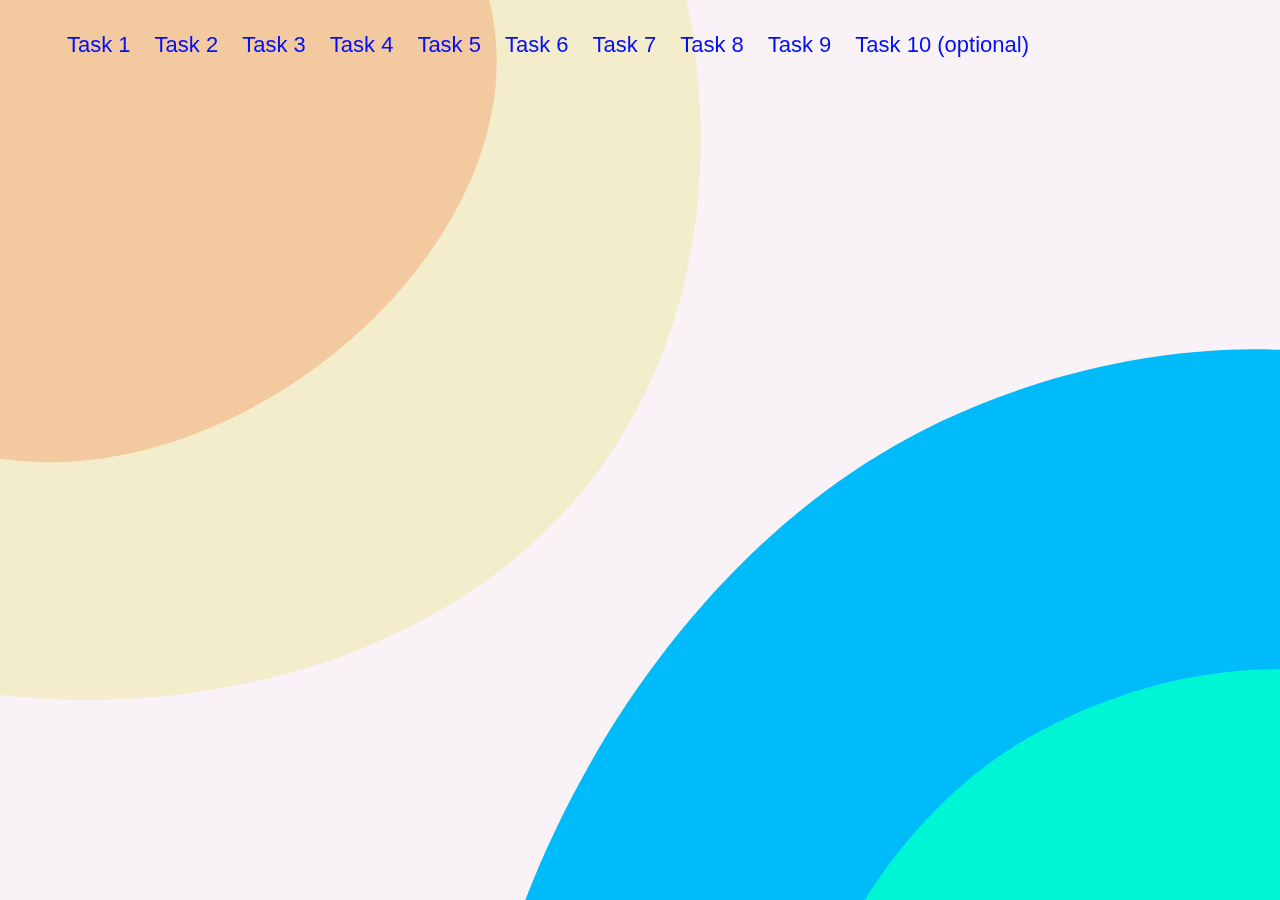
<file: index.html>
<!DOCTYPE html>
<html lang="eng">
  <head>
    <meta charset="UTF-8" />
    <meta http-equiv="X-UA-Compatible" content="IE=edge" />
    <meta name="viewport" content="width=device-width, initial-scale=1.0" />
    <title>Homework 6</title>
    <link rel="stylesheet" href="css/common.css" />
    
  </head>
  <body>
    <ul>
      <li><a href="task-01.html">Task 1</a></li>
      <li><a href="task-02.html">Task 2</a></li>
      <li><a href="task-03.html">Task 3</a></li>
      <li><a href="task-04.html">Task 4</a></li>
      <li><a href="task-05.html">Task 5</a></li>
      <li><a href="task-06.html">Task 6</a></li>
      <li><a href="task-07.html">Task 7</a></li>
      <li><a href="task-08.html">Task 8</a></li>
      <li><a href="task-09.html">Task 9</a></li>
      <li><a href="task-10.html">Task 10 (optional)</a></li>
    </ul>

    <svg preserveAspectRatio="xMidYMid slice" viewBox="10 10 80 80">
      <defs>
        <style>
          @keyframes rotate {
            0% {
              transform: rotate(0deg);
            }
            100% {
              transform: rotate(360deg);
            }
          }
          .out-top {
            animation: rotate 20s linear infinite;
            transform-origin: 13px 25px;
          }
          .in-top {
            animation: rotate 10s linear infinite;
            transform-origin: 13px 25px;
          }
          .out-bottom {
            animation: rotate 25s linear infinite;
            transform-origin: 84px 93px;
          }
          .in-bottom {
            animation: rotate 15s linear infinite;
            transform-origin: 84px 93px;
          }
        </style>
      </defs>
      <path
        fill="#ddda0d2f"
        class="out-top"
        d="M37-5C25.1-14.7,5.7-19.1-9.2-10-28.5,1.8-32.7,31.1-19.8,49c15.5,21.5,52.6,22,67.2,2.3C59.4,35,53.7,8.5,37-5Z"
      />
      <path
        fill="#f274354a"
        class="in-top"
        d="M20.6,4.1C11.6,1.5-1.9,2.5-8,11.2-16.3,23.1-8.2,45.6,7.4,50S42.1,38.9,41,24.5C40.2,14.1,29.4,6.6,20.6,4.1Z"
      />
      <path
        fill="#00bbf9"
        class="out-bottom"
        d="M105.9,48.6c-12.4-8.2-29.3-4.8-39.4.8-23.4,12.8-37.7,51.9-19.1,74.1s63.9,15.3,76-5.6c7.6-13.3,1.8-31.1-2.3-43.8C117.6,63.3,114.7,54.3,105.9,48.6Z"
      />
      <path
        fill="#00f5d4"
        class="in-bottom"
        d="M102,67.1c-9.6-6.1-22-3.1-29.5,2-15.4,10.7-19.6,37.5-7.6,47.8s35.9,3.9,44.5-12.5C115.5,92.6,113.9,74.6,102,67.1Z"
      />
    </svg>
  </body>
</html>
</file>
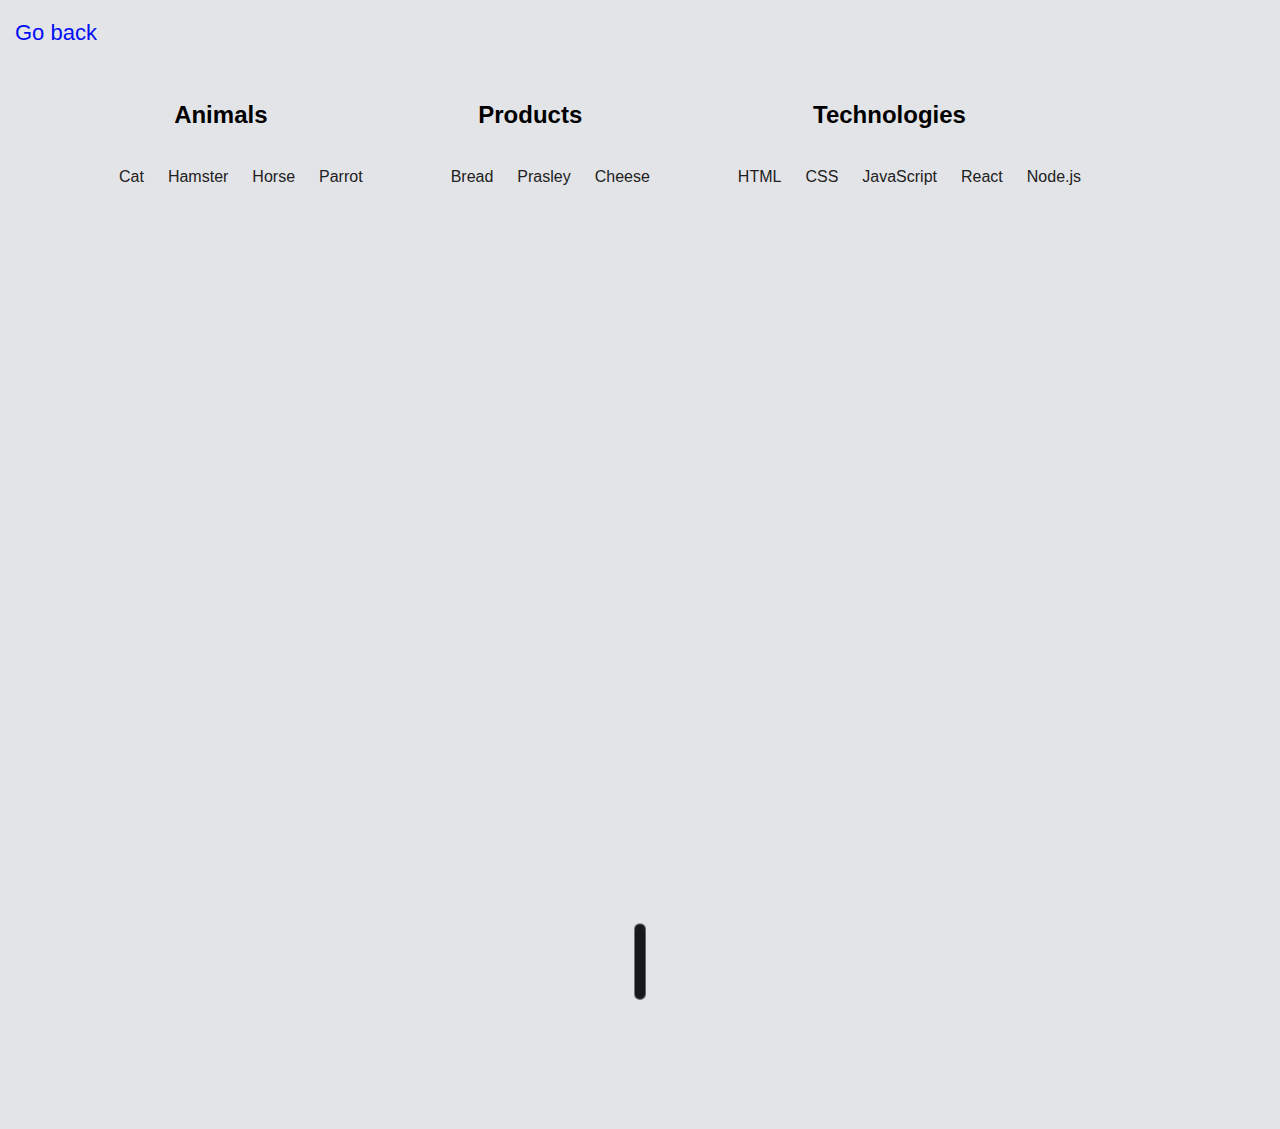
<file: task-01.html>
<!DOCTYPE html>
<html lang="eng">
  <head>
    <meta charset="UTF-8" />
    <meta http-equiv="X-UA-Compatible" content="IE=edge" />
    <meta name="viewport" content="width=device-width, initial-scale=1.0" />
    <title>Task 1</title>
    <link rel="stylesheet" href="css/common.css" />
    <style>
      body {
	background: hsl(223,10%,90%);
	
	height: 100vh;
}
canvas {
	display: block;
	margin: auto;
	object-fit: contain;
	max-width: 100vw;
	max-height: 100vh;
}

/* Dark theme */
@media (prefers-color-scheme: dark) {
	body {
		background: hsl(223,10%,10%);
	}
}
    </style>
    
  </head>
  <body>
    <p><a href="index.html">Go back</a></p>

    <ul id="categories">
      <li class="item">
        <h2>Animals</h2>

        <ul>
          <li>Cat</li>
          <li>Hamster</li>
          <li>Horse</li>
          <li>Parrot</li>
        </ul>
      </li>
      <li class="item">
        <h2>Products</h2>

        <ul>
          <li>Bread</li>
          <li>Prasley</li>
          <li>Cheese</li>
        </ul>
      </li>
      <li class="item">
        <h2>Technologies</h2>

        <ul>
          <li>HTML</li>
          <li>CSS</li>
          <li>JavaScript</li>
          <li>React</li>
          <li>Node.js</li>
        </ul>
      </li>
    </ul>


 
    <canvas
      role="img"
      aria-label="A tree growing until it bears fruit, dropping its fruit, shrinking, and repeating the cycle"
    ></canvas>

    <script src="js/task-01.js" type="module"></script>
  </body>
</html>
</file>
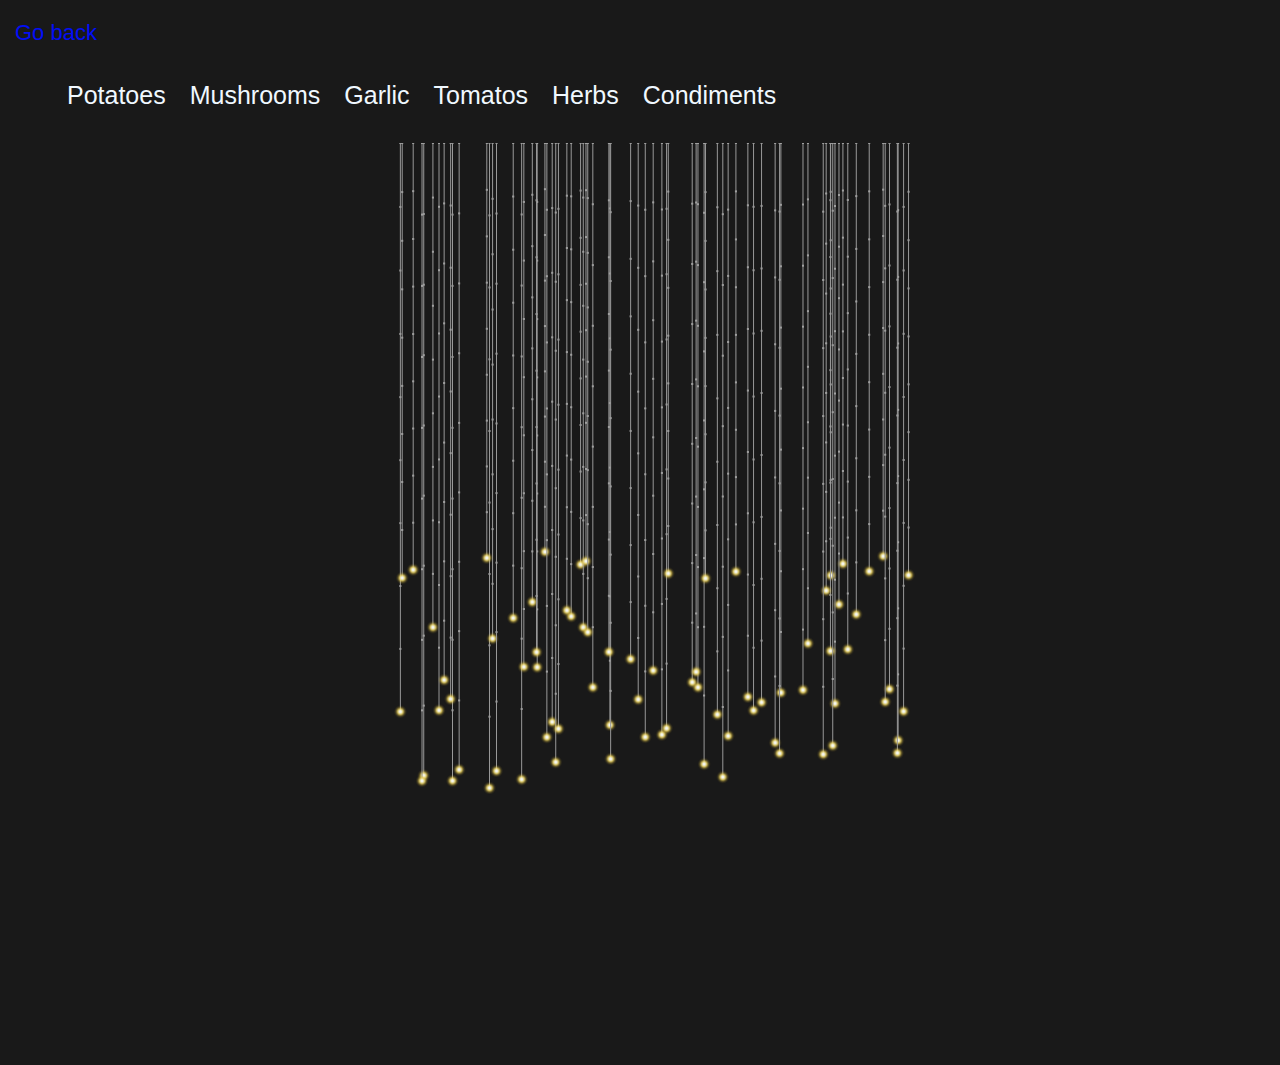
<file: task-02.html>
<!DOCTYPE html>
<html lang="eng">
  <head>
    <meta charset="UTF-8" />
    <meta http-equiv="X-UA-Compatible" content="IE=edge" />
    <meta name="viewport" content="width=device-width, initial-scale=1.0" />
    <title>Task 2</title>
    <link rel="stylesheet" href="css/common.css" />
    <style>
      body {
        width: 100%;
        height: 100%;
        overflow: hidden;

        background: #191919;
      }
      .item {
        color: aliceblue;
        font-size: 25px;
        font-weight: 500;
      }

      .item:not(:last-child) {
        margin-bottom: 8px;
      }
      .asset-img {
        display: none;
      }
    </style>
  </head>
  <body>
    <p><a href="index.html">Go back</a></p>

    <ul id="ingredients"></ul>

    <canvas></canvas>

    <!-- glowing image base64 -->
    <img
      class="asset-img"
      id="light-img"
      src="[data-uri]"
    />

    <script src="js/task-02.js" type="module"></script>
  </body>
</html>
</file>
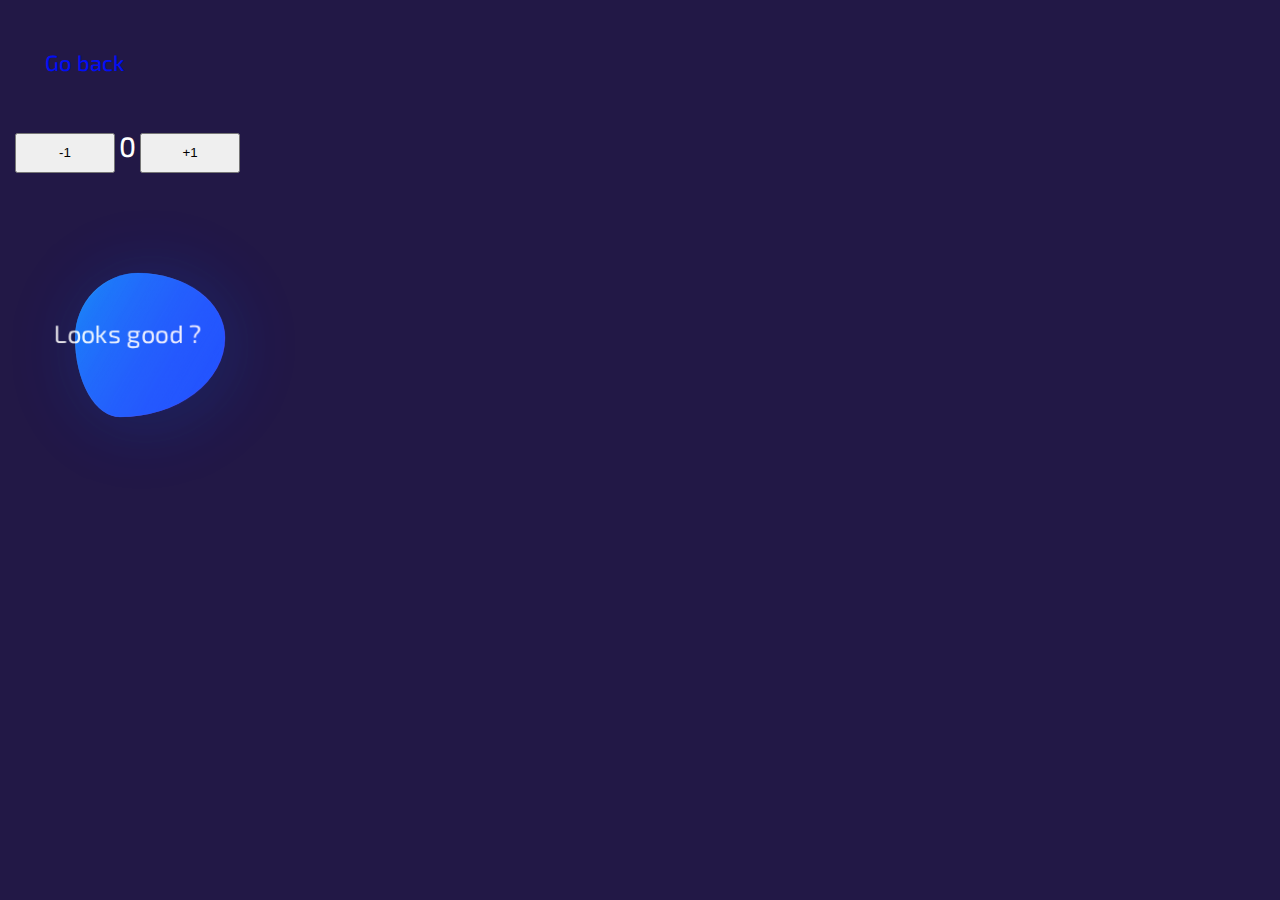
<file: task-04.html>
<!DOCTYPE html>
<html lang="eng">
  <head>
    <meta charset="UTF-8" />
    <meta http-equiv="X-UA-Compatible" content="IE=edge" />
    <meta name="viewport" content="width=device-width, initial-scale=1.0" />
    <title>Task 4</title>
    <link rel="stylesheet" href="css/common.css" />
    <style>
      @import url('https://fonts.googleapis.com/css?family=Exo+2');


body{
  overflow: hidden;
  color: #fff;
  font-family: 'Exo 2';
  background: #221846;
  animation: fadeIn 500ms reverse;
}

p {
  padding:30px;
}

.gooey{
  margin-top: 100px;
  margin-left: 60px;
  background-image: linear-gradient(120deg, #34e0f0 0%, #b400ff 100%);
  border-radius: 42% 58% 70% 30% / 45% 45% 55% 55%;
  width: 150px; height: 144px;
  animation: morph 3s linear infinite; 
  transform-style: preserve-3d;
  outline: 1px solid transparent;
  will-change: border-radius;
}
.gooey:before,
.gooey:after{
  content: '';
  width: 100%;
  height: 100%;
  display: block;
  position: absolute;
  left: 0; top: 0;
  border-radius: 42% 58% 70% 30% / 45% 45% 55% 55%;
  box-shadow: 5px 5px 89px rgba(0, 102, 255, 0.21);
  will-change: border-radius, transform, opacity;
  animation-delay: 200ms;
  background-image: linear-gradient(120deg, rgba(0,67,255,.55) 0%, rgba(0,103,255,.89) 100%);
}

.gooey:before{
  animation: morph 3s linear infinite;
  opacity: .21;
  animation-duration: 1.5s;
}

.gooey:after{
  animation: morph 3s linear infinite;
  animation-delay: 400ms;
  opacity: .89;
  content: "Looks good ?";
  font-size: 25px;
  line-height: 120px;
  text-indent: -21px;
}

span {
  font-size: 28px;
}

@keyframes morph{
  0%,100%{
  border-radius: 42% 58% 70% 30% / 45% 45% 55% 55%;
    transform: translate3d(0,0,0) rotateZ(0.01deg);
  }
  34%{
      border-radius: 70% 30% 46% 54% / 30% 29% 71% 70%;
    transform:  translate3d(0,5px,0) rotateZ(0.01deg);
  }
  50%{
    opacity: .89;
    transform: translate3d(0,0,0) rotateZ(0.01deg);
  }
  67%{
    border-radius: 100% 60% 60% 100% / 100% 100% 60% 60% ;
    transform: translate3d(0,-3px,0) rotateZ(0.01deg);
  }
}

@keyframes fadeIn{
  100%{
    transform: scale(1.03);
    opacity: 0;
  }}
    </style>
    
  </head>
  <body>
    <p><a href="index.html">Go back</a></p>

    <div id="counter">
      <button type="button" data-action="decrement">-1</button>
      <span id="value">0</span>
      <button type="button" data-action="increment">+1</button>
    </div>

    <div class="gooey"></div>

    <script src="js/task-04.js" type="module"></script>
  </body>
</html>
</file>
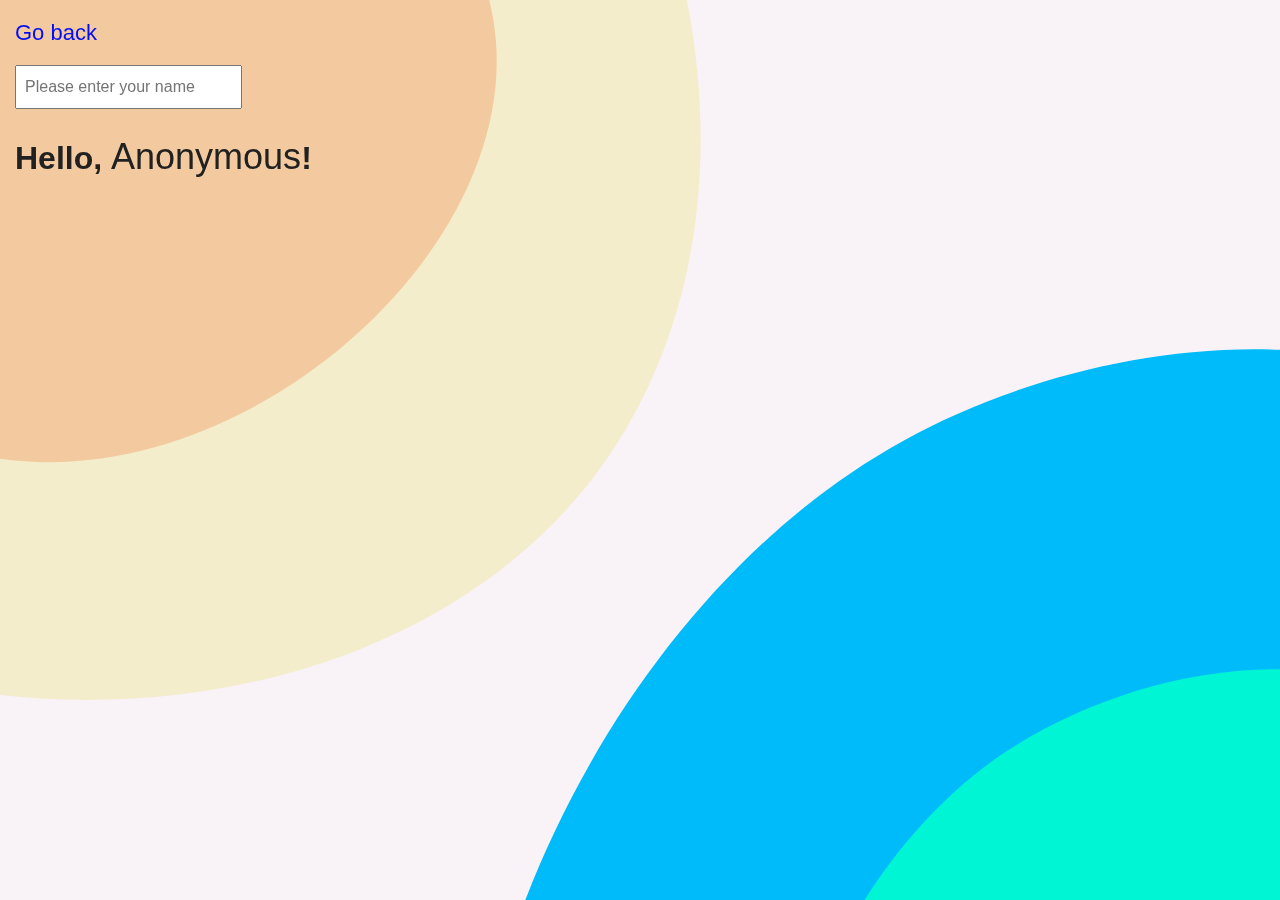
<file: task-05.html>
<!DOCTYPE html>
<html lang="eng">
  <head>
    <meta charset="UTF-8" />
    <meta http-equiv="X-UA-Compatible" content="IE=edge" />
    <meta name="viewport" content="width=device-width, initial-scale=1.0" />
    <title>Task 5</title>
    <link rel="stylesheet" href="css/common.css" />
  </head>
  <body>
    <p><a href="index.html">Go back</a></p>

    <input type="text" id="name-input" placeholder="Please enter your name" />
    <h1>Hello, <span id="name-output">Anonymous</span>!</h1>

    <svg preserveAspectRatio="xMidYMid slice" viewBox="10 10 80 80">
      <defs>
        <style>
          @keyframes rotate {
            0% {
              transform: rotate(0deg);
            }
            100% {
              transform: rotate(360deg);
            }
          }
          .out-top {
            animation: rotate 20s linear infinite;
            transform-origin: 13px 25px;
          }
          .in-top {
            animation: rotate 10s linear infinite;
            transform-origin: 13px 25px;
          }
          .out-bottom {
            animation: rotate 25s linear infinite;
            transform-origin: 84px 93px;
          }
          .in-bottom {
            animation: rotate 15s linear infinite;
            transform-origin: 84px 93px;
          }
        </style>
      </defs>
      <path
        fill="#ddda0d2f"
        class="out-top"
        d="M37-5C25.1-14.7,5.7-19.1-9.2-10-28.5,1.8-32.7,31.1-19.8,49c15.5,21.5,52.6,22,67.2,2.3C59.4,35,53.7,8.5,37-5Z"
      />
      <path
        fill="#f274354a"
        class="in-top"
        d="M20.6,4.1C11.6,1.5-1.9,2.5-8,11.2-16.3,23.1-8.2,45.6,7.4,50S42.1,38.9,41,24.5C40.2,14.1,29.4,6.6,20.6,4.1Z"
      />
      <path
        fill="#00bbf9"
        class="out-bottom"
        d="M105.9,48.6c-12.4-8.2-29.3-4.8-39.4.8-23.4,12.8-37.7,51.9-19.1,74.1s63.9,15.3,76-5.6c7.6-13.3,1.8-31.1-2.3-43.8C117.6,63.3,114.7,54.3,105.9,48.6Z"
      />
      <path
        fill="#00f5d4"
        class="in-bottom"
        d="M102,67.1c-9.6-6.1-22-3.1-29.5,2-15.4,10.7-19.6,37.5-7.6,47.8s35.9,3.9,44.5-12.5C115.5,92.6,113.9,74.6,102,67.1Z"
      />
    </svg>

    <script src="js/task-05.js" type="module"></script>
  </body>
</html>
</file>
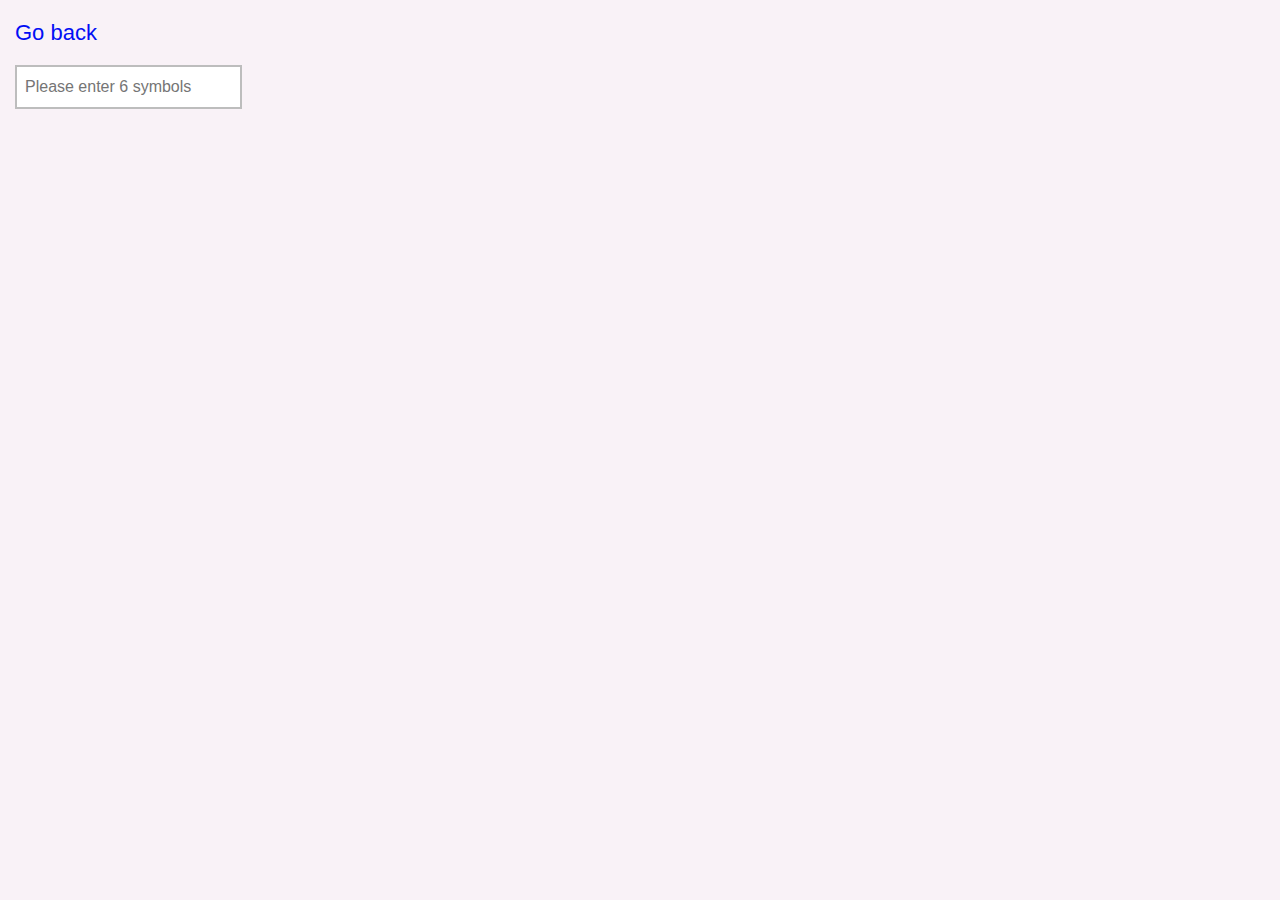
<file: task-06.html>
<!DOCTYPE html>
<html lang="eng">
  <head>
    <meta charset="UTF-8" />
    <meta http-equiv="X-UA-Compatible" content="IE=edge" />
    <meta name="viewport" content="width=device-width, initial-scale=1.0" />
    <title>Task 6</title>
    <link rel="stylesheet" href="css/common.css" />
    <style>
      body {
        background-image: url(https://images.unsplash.com/photo-1618005198919-d3d4b5a92ead?ixlib=rb-4.0.3&ixid=M3wxMjA3fDB8MHxwaG90by1wYWdlfHx8fGVufDB8fHx8fA%3D%3D&auto=format&fit=crop&w=2148&q=80);
        background-repeat: no-repeat;
        background-size: cover;
      }

      #validation-input {
        border: 2px solid #bdbdbd;
      }

      #validation-input.valid {
        border-color: #4caf50;
      }

      #validation-input.invalid {
        border-color: #f44336;
      }
    </style>
  </head>
  <body>
    <p><a href="index.html">Go back</a></p>

    <input
      type="text"
      id="validation-input"
      data-length="6"
      placeholder="Please enter 6 symbols"
    />

    <script src="js/task-06.js" type="module"></script>
  </body>
</html>
</file>
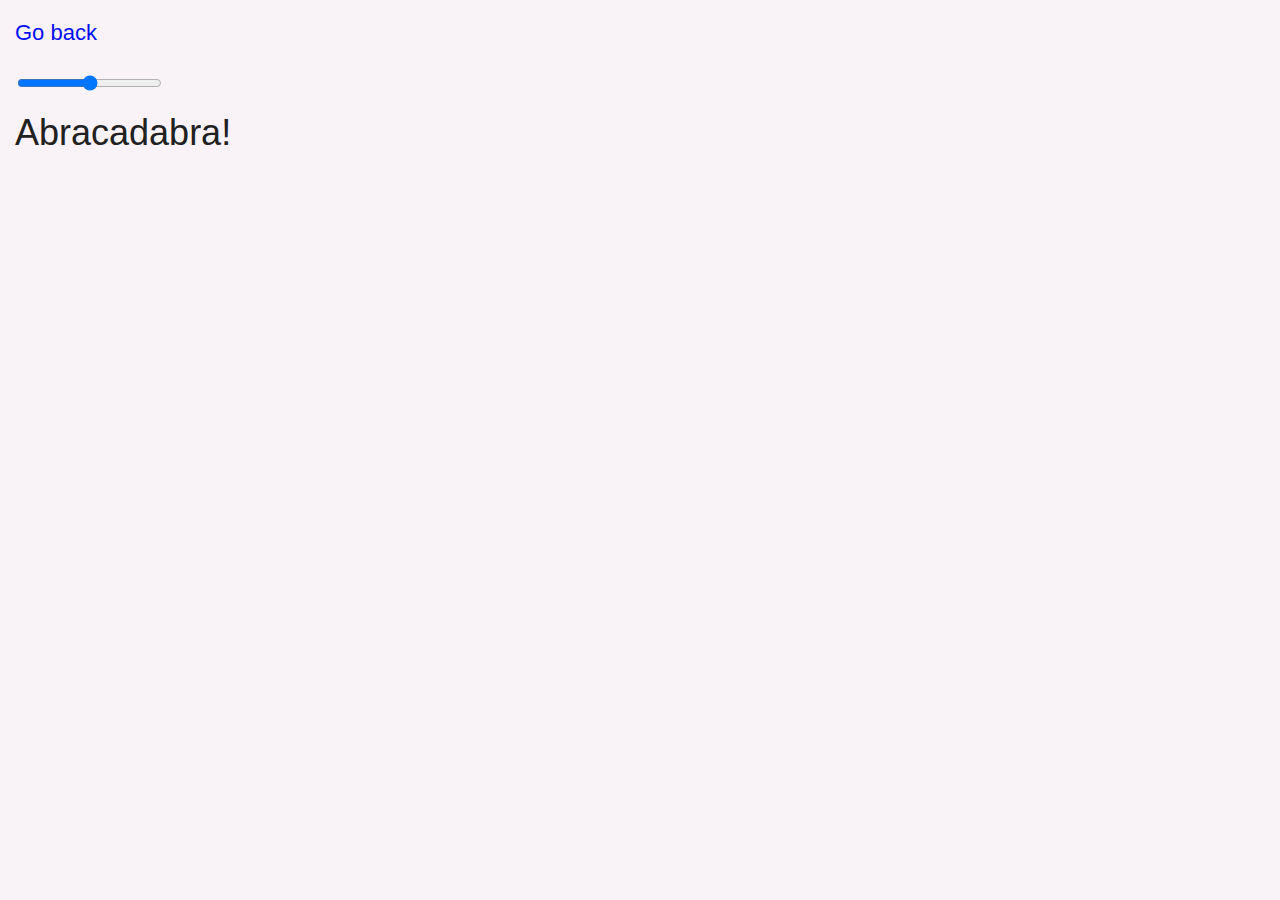
<file: task-07.html>
<!DOCTYPE html>
<html lang="eng">
  <head>
    <meta charset="UTF-8" />
    <meta http-equiv="X-UA-Compatible" content="IE=edge" />
    <meta name="viewport" content="width=device-width, initial-scale=1.0" />
    <title>Task 7</title>
    <link rel="stylesheet" href="css/common.css" />
    <style>
      body {
        background-image: url(https://images.unsplash.com/photo-1622547748225-3fc4abd2cca0?ixlib=rb-4.0.3&ixid=M3wxMjA3fDB8MHxwaG90by1wYWdlfHx8fGVufDB8fHx8fA%3D%3D&auto=format&fit=crop&w=1332&q=80);
        background-repeat: no-repeat;
        background-size: cover;
      }
    </style>
  </head>
  <body>
    <p><a href="index.html">Go back</a></p>

    <input id="font-size-control" type="range" min="16" max="96" />
    <br />
    <span id="text">Abracadabra!</span>

    <script src="js/task-07.js" type="module"></script>
  </body>
</html>
</file>
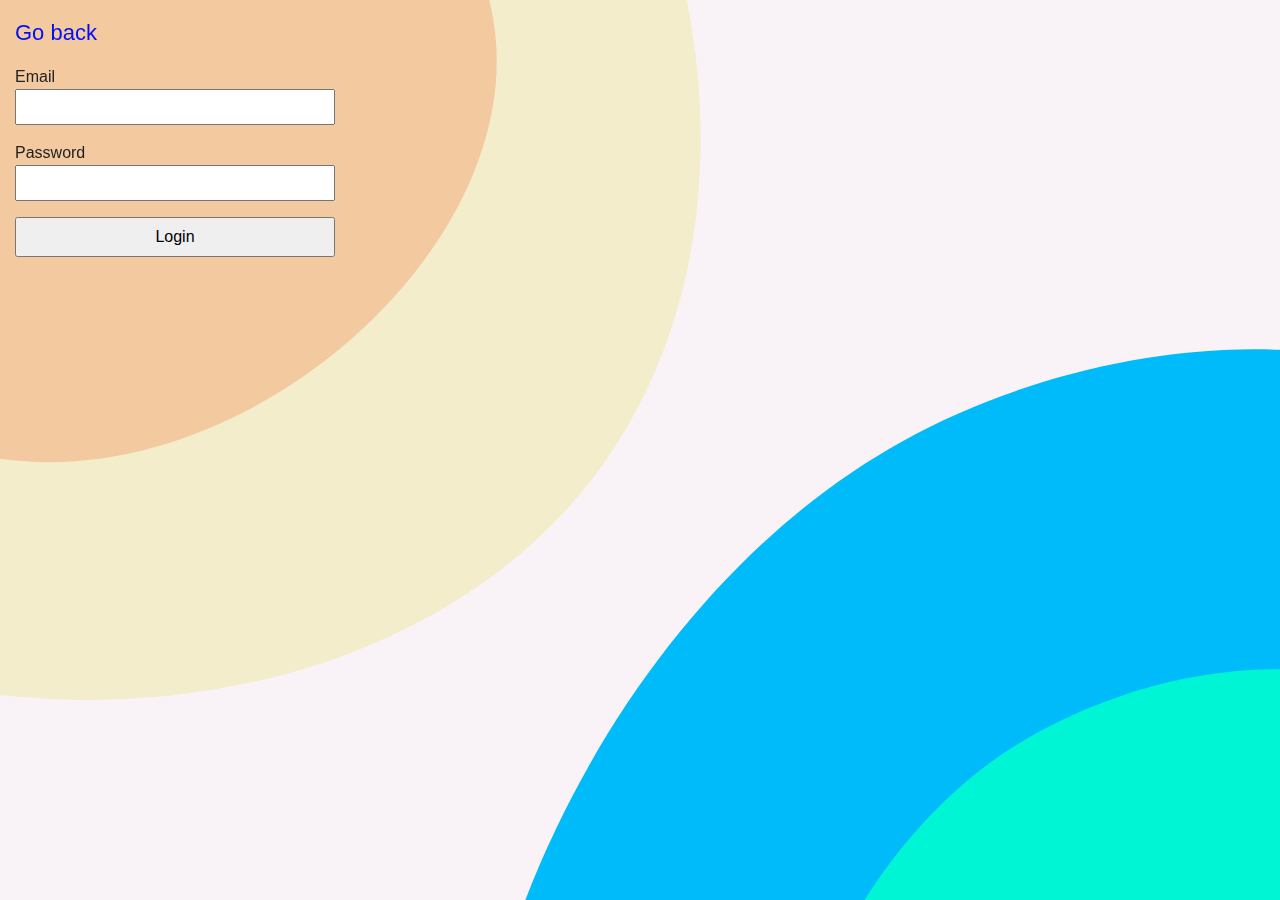
<file: task-08.html>
<!DOCTYPE html>
<html lang="eng">
  <head>
    <meta charset="UTF-8" />
    <meta http-equiv="X-UA-Compatible" content="IE=edge" />
    <meta name="viewport" content="width=device-width, initial-scale=1.0" />
    <title>Task 8</title>
    <link rel="stylesheet" href="css/common.css" />
    <style>
      .login-form {
        max-width: 320px;
        display: flex;
        flex-direction: column;
      }

      .login-form label {
        margin-bottom: 16px;
      }

      .login-form input,
      .login-form button {
        width: 100%;
        padding: 4px;
        font: inherit;
      }
    </style>
  </head>
  <body>
    <p><a href="index.html">Go back</a></p>

    <form class="login-form">
      <label>
        Email
        <input type="email" name="email" />
      </label>
      <label>
        Password
        <input type="password" name="password" />
      </label>
      <button type="submit">Login</button>
    </form>

    <svg preserveAspectRatio="xMidYMid slice" viewBox="10 10 80 80">
      <defs>
        <style>
          @keyframes rotate {
            0% {
              transform: rotate(0deg);
            }
            100% {
              transform: rotate(360deg);
            }
          }
          .out-top {
            animation: rotate 20s linear infinite;
            transform-origin: 13px 25px;
          }
          .in-top {
            animation: rotate 10s linear infinite;
            transform-origin: 13px 25px;
          }
          .out-bottom {
            animation: rotate 25s linear infinite;
            transform-origin: 84px 93px;
          }
          .in-bottom {
            animation: rotate 15s linear infinite;
            transform-origin: 84px 93px;
          }
        </style>
      </defs>
      <path
        fill="#ddda0d2f"
        class="out-top"
        d="M37-5C25.1-14.7,5.7-19.1-9.2-10-28.5,1.8-32.7,31.1-19.8,49c15.5,21.5,52.6,22,67.2,2.3C59.4,35,53.7,8.5,37-5Z"
      />
      <path
        fill="#f274354a"
        class="in-top"
        d="M20.6,4.1C11.6,1.5-1.9,2.5-8,11.2-16.3,23.1-8.2,45.6,7.4,50S42.1,38.9,41,24.5C40.2,14.1,29.4,6.6,20.6,4.1Z"
      />
      <path
        fill="#00bbf9"
        class="out-bottom"
        d="M105.9,48.6c-12.4-8.2-29.3-4.8-39.4.8-23.4,12.8-37.7,51.9-19.1,74.1s63.9,15.3,76-5.6c7.6-13.3,1.8-31.1-2.3-43.8C117.6,63.3,114.7,54.3,105.9,48.6Z"
      />
      <path
        fill="#00f5d4"
        class="in-bottom"
        d="M102,67.1c-9.6-6.1-22-3.1-29.5,2-15.4,10.7-19.6,37.5-7.6,47.8s35.9,3.9,44.5-12.5C115.5,92.6,113.9,74.6,102,67.1Z"
      />
    </svg>

    <script src="js/task-08.js" type="module"></script>
  </body>
</html>
</file>
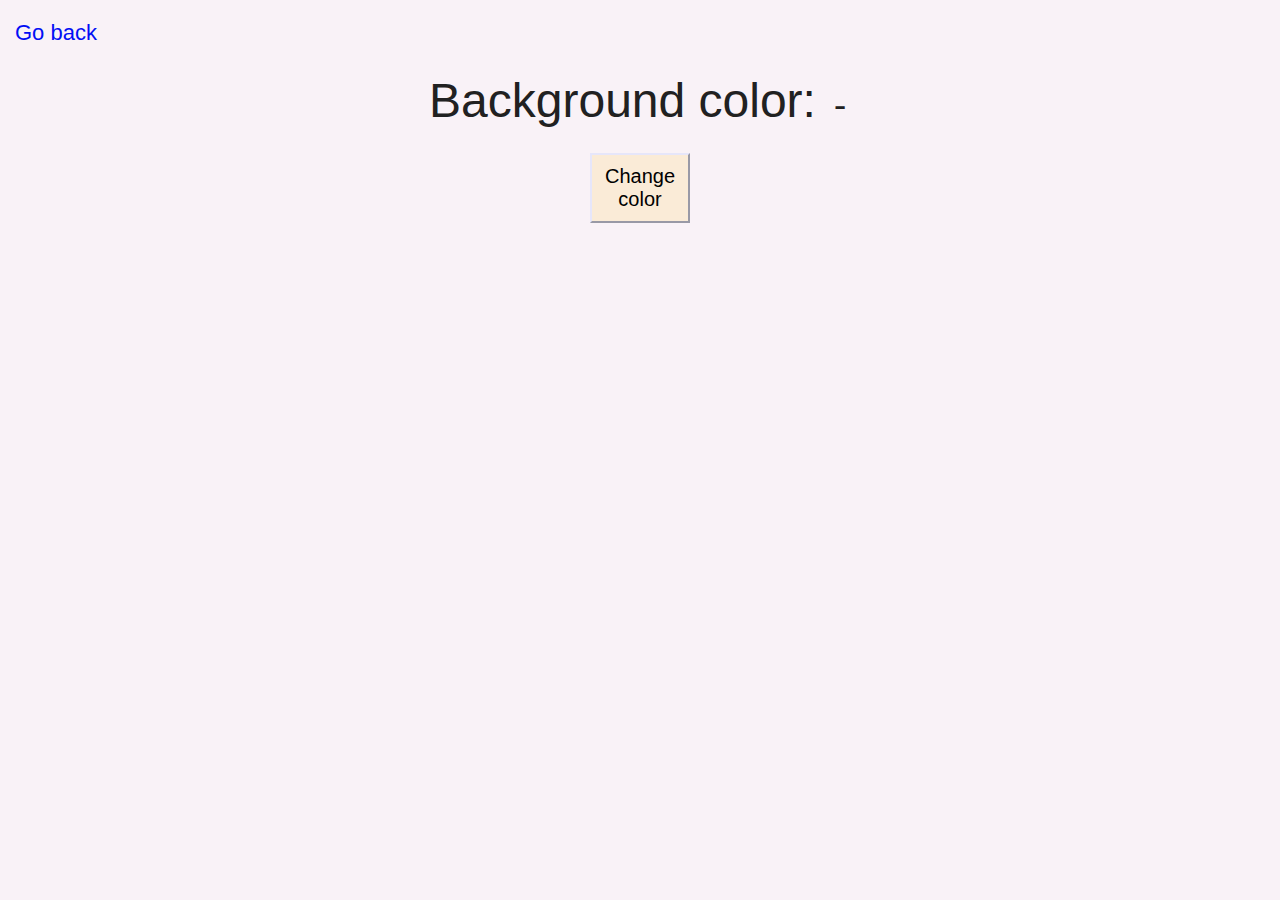
<file: task-09.html>
<!DOCTYPE html>
<html lang="eng">
  <head>
    <meta charset="UTF-8" />
    <meta http-equiv="X-UA-Compatible" content="IE=edge" />
    <meta name="viewport" content="width=device-width, initial-scale=1.0" />
    <title>Task 9</title>
    <link rel="stylesheet" href="css/common.css" />
    <style>
      .widget {
        text-align: center;
      }

      .widget p {
        margin-top: 0;
        margin-bottom: 16px;
        font-size: 48px;
      }

      .widget span {
        font-family: monospace;
      }

      .widget button {
        width: 100px;
        height: 70px;
        padding: 8px 12px;
        font-size: 20px;
        cursor: pointer;
        border-color: lavender;
        background-color: antiquewhite;
      }
    </style>
  </head>
  <body>
    <p><a href="index.html">Go back</a></p>

    <div class="widget">
      <p>Background color: <span class="color">-</span></p>
      <button type="button" class="change-color">Change color</button>
    </div>

    <script src="js/task-09.js" type="module"></script>
  </body>
</html>
</file>
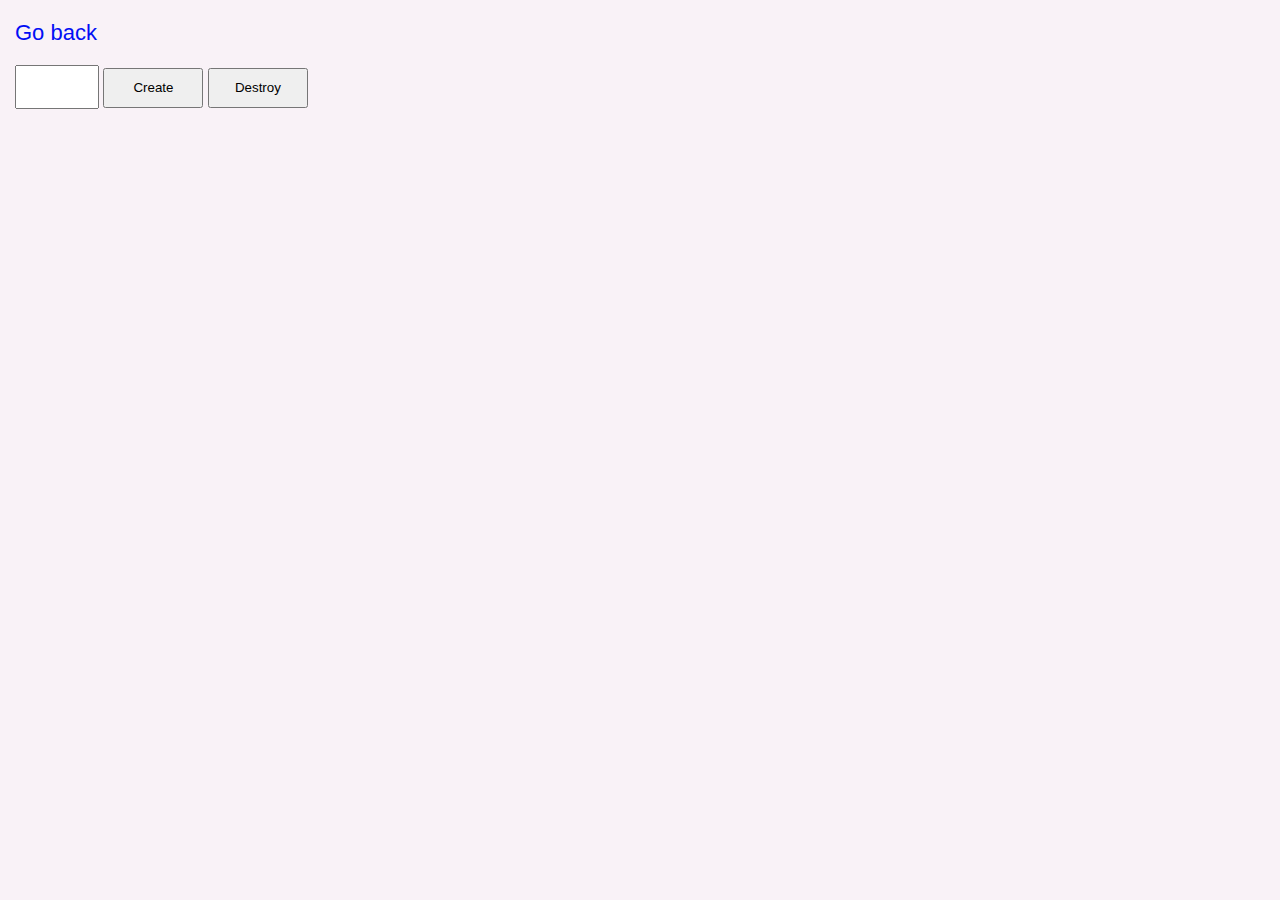
<file: task-10.html>
<!DOCTYPE html>
<html lang="eng">
  <head>
    <meta charset="UTF-8" />
    <meta http-equiv="X-UA-Compatible" content="IE=edge" />
    <meta name="viewport" content="width=device-width, initial-scale=1.0" />
    <title>Task 10 (optional)</title>
    <link rel="stylesheet" href="css/common.css" />
  </head>
  <body>
    <p><a href="index.html">Go back</a></p>

    <div id="controls">
      <input type="number" min="1" max="100" step="1" />
      <button type="button" data-create>Create</button>
      <button type="button" data-destroy>Destroy</button>
    </div>

    <div id="boxes"></div>

    <script src="js/task-10.js" type="module"></script>
  </body>
</html>
</file>
<file: css/common.css>
* {
  box-sizing: border-box;
}

body {
  margin: 15px;
  font-family: -apple-system, BlinkMacSystemFont, 'Segoe UI', Roboto, Oxygen,
    Ubuntu, Cantarell, 'Open Sans', 'Helvetica Neue', sans-serif;
  -webkit-font-smoothing: antialiased;
  -moz-osx-font-smoothing: grayscale;
  background-color: rgba(229, 199, 219, 0.224);
  color: #212121;
  line-height: 1.5;
}

input {
  padding: 8px;
  font: inherit;
}

input:focus {
outline: rgb(225, 149, 8) 1px solid;
}

button {
  width: 100px;
  height: 40px;
  padding: 8px 12px;
  cursor: pointer;
}

span {
  font-size: 36px;
  font-weight: 500;
}

ul{
  list-style: none;
  display: flex;
  justify-content: left;
}

a {
  font-weight: 500;
  text-decoration: none;
  color: rgb(2, 14, 245);
  font-size: 22px;
  transition: 0.25s all;
}

a:hover{
  color: #00ffaa;
}

li{
  margin: 12px;
}

h2{
 color: black;
 text-align: center;
}

svg {
  position: fixed;
  top: 0;
  left: 0;
  width: 100%;
  height: 100vh;
  z-index: -1;
}

.animals {
height: 100%;
border-radius: 10px;
box-shadow: 0 8px 8px 0 rgba(0, 0, 0, 0.2), 0 6px 20px 0 rgba(0, 0, 0, 0.32);
cursor: pointer;
transition: 0.3s all;
}

.animals:hover {
  box-shadow: 0 10px 8px 0 rgba(0, 0, 0, 0.2), 0 6px 20px 0 rgba(45, 85, 216, 0.744);
  transform: scale(1.03);
}
</file>
